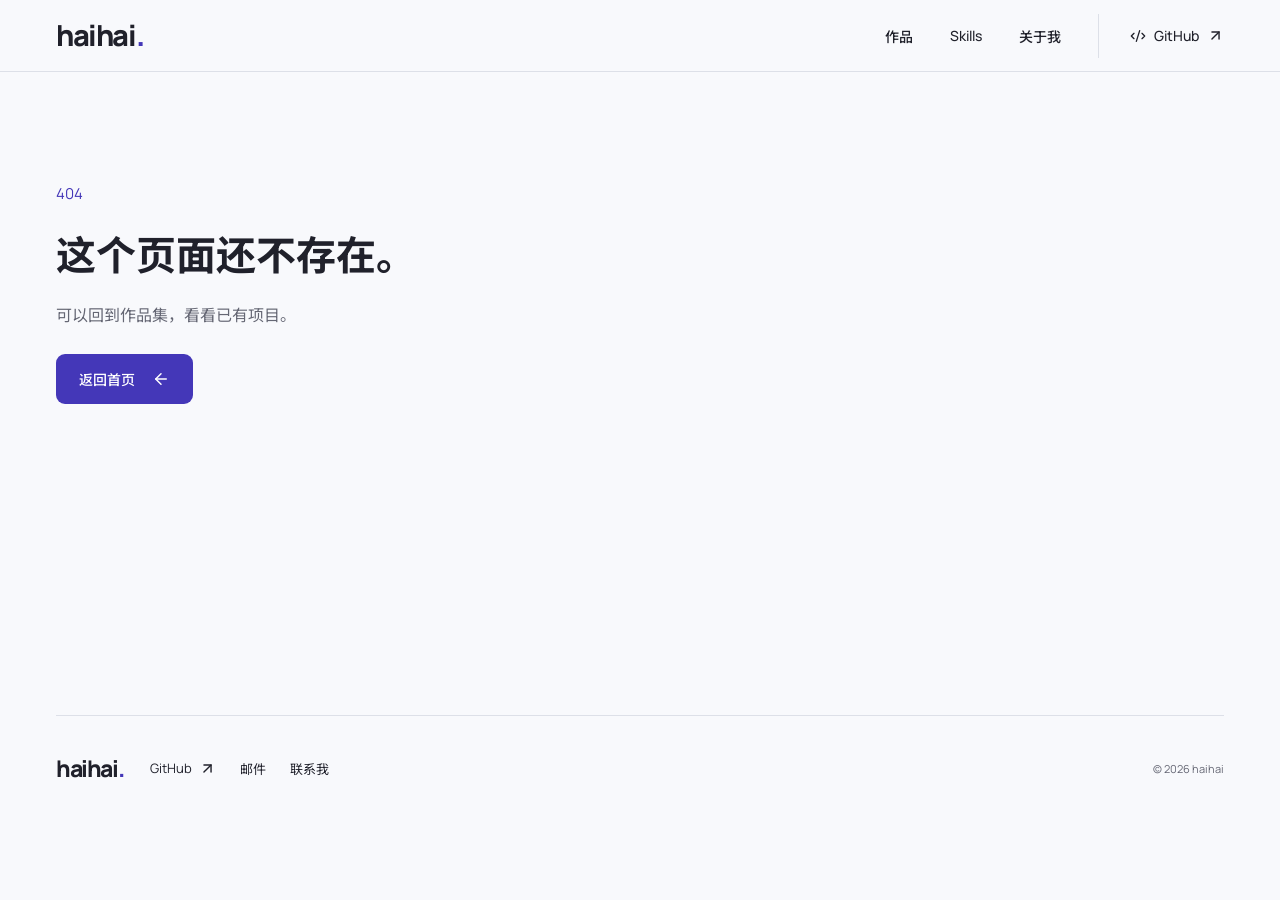
<file: index.html>
<!doctype html>
<html lang="zh-CN">
  <head>
    <meta charset="UTF-8" />
    <meta name="viewport" content="width=device-width, initial-scale=1.0" />
    <meta name="description" content="haihai 的 AI 应用开发作品集：精选 PromptLite 提示词优化器、EvalForge 评测平台与智能理财 Agent，展示项目场景、实现流程与技术优势，提供项目介绍和 GitHub 仓库入口。" />
    <meta name="theme-color" content="#F8F9FC" />
    <link rel="icon" type="image/svg+xml" href="/favicon.svg" />
    <link rel="canonical" href="https://haitech.asia/" />
    <meta name="robots" content="index,follow" />
    <meta property="og:type" content="website" />
    <meta property="og:locale" content="zh_CN" />
    <meta property="og:site_name" content="haihai" />
    <meta property="og:title" content="haihai — AI 应用开发作品集" />
    <meta property="og:description" content="haihai 的 AI 应用开发作品集：精选 PromptLite 提示词优化器、EvalForge 评测平台与智能理财 Agent，展示项目场景、实现流程与技术优势，提供项目介绍和 GitHub 仓库入口。" />
    <meta property="og:url" content="https://haitech.asia/" />
    <meta name="twitter:card" content="summary" />
    <meta name="twitter:title" content="haihai — AI 应用开发作品集" />
    <meta name="twitter:description" content="haihai 的 AI 应用开发作品集：精选 PromptLite 提示词优化器、EvalForge 评测平台与智能理财 Agent，展示项目场景、实现流程与技术优势，提供项目介绍和 GitHub 仓库入口。" />
    <title>haihai — AI 应用开发作品集</title>
    <script type="module" crossorigin src="/assets/index-Cya1A79f.js"></script>
    <link rel="stylesheet" crossorigin href="/assets/index-D9NZY2dj.css">
  </head>
  <body>
    <div id="root"></div>
  </body>
</html>
</file>
<file: assets/index-D9NZY2dj.css>
:root{--page:#f8f9fc;--surface:#fff;--ink:#20212b;--muted:#656774;--accent:#4437b8;--line:#dde0e8;--lilac:#eae5fa;--blue:#e3edf6;--peach:#f4e8dd;color:var(--ink);background:var(--page);font-family:Manrope Variable,Noto Sans SC,Microsoft YaHei,sans-serif;font-synthesis:none;text-rendering:optimizeLegibility}*{box-sizing:border-box}html{scroll-behavior:smooth;scroll-padding-top:100px}body{margin:0;min-width:320px;-webkit-font-smoothing:antialiased}button,input{font:inherit}button,a,input{-webkit-tap-highlight-color:transparent}button{cursor:pointer}a{color:inherit;text-decoration:none}p,h1,h2,h3{margin:0}svg{flex-shrink:0}::selection{background:#dbd4f8;color:#20212b}:focus-visible{outline:3px solid var(--accent);outline-offset:5px;border-radius:3px}main:focus{outline:none}.container{width:min(1200px,calc(100% - 112px));margin-inline:auto}.sr-only{position:absolute;width:1px;height:1px;padding:0;overflow:hidden;clip:rect(0,0,0,0);white-space:nowrap;border:0}.skip-link{position:fixed;top:10px;left:16px;transform:translateY(-150%);background:#fff;padding:16px;z-index:30}.skip-link:focus{transform:translateY(0)}.header{height:72px;position:sticky;top:0;z-index:20;background:var(--page);border-bottom:1px solid var(--line)}.header-inner{height:100%;display:flex;align-items:center;justify-content:space-between}.wordmark{font-size:29px;font-weight:800;letter-spacing:-1.4px;line-height:1}.brand-dot{color:var(--accent)}.navigation{display:flex;align-items:center;gap:37px;font-size:14px;font-weight:500}.navigation>a{display:flex;align-items:center;gap:8px;min-height:44px;transition:color .16s}.navigation>a:hover{color:var(--accent)}.navigation .nav-github{padding-left:31px;border-left:1px solid var(--line)}.menu-toggle{display:none;background:transparent;border:none;min-height:44px;min-width:44px;align-items:center;justify-content:center}.hero{padding-top:58px}.hero-layout{display:grid;grid-template-columns:1.65fr 1fr;gap:40px;align-items:end;padding-top:36px}.hero h1{font-size:clamp(70px,7.4vw,106px);line-height:1.06;font-weight:600;letter-spacing:-7px}.hero-description{padding:0 0 5px 19px}.hero-chinese{font-size:26px;line-height:1.65;font-weight:500;letter-spacing:-.6px}.hero-copy{color:var(--muted);line-height:1.9;font-size:14px;margin-top:18px}.button{display:inline-flex;align-items:center;justify-content:center;gap:17px;min-height:50px;padding:14px 22px;font-size:14px;border:1px solid transparent;border-radius:9px;font-weight:500;transition:background .18s,transform .18s}.button-primary{color:#fff;background:var(--accent)}.button-primary:hover{background:#352994;transform:translateY(-2px)}.button-secondary{background:#fff;border-color:var(--line);color:var(--ink)}.hero-actions{display:flex;flex-wrap:wrap;gap:12px;margin-top:24px}.hero-actions .button{gap:10px}.hero-bottom{border-bottom:1px solid var(--line);display:flex;justify-content:space-between;margin-top:61px;padding-bottom:28px;font-size:12px;color:var(--muted)}.hero-bottom p{letter-spacing:.25px}.section{padding-top:66px}.section-heading{display:flex;justify-content:space-between;align-items:flex-end;margin-bottom:32px;gap:24px}.section-kicker{color:var(--muted);font-size:12px;font-weight:500;margin-bottom:13px}h2{font-size:29px;line-height:1.55;font-weight:500;letter-spacing:-.8px}.text-link{display:inline-flex;align-items:center;gap:10px;font-size:13px;font-weight:500;min-height:44px}.text-link:hover{color:var(--accent)}.featured-grid{display:grid;grid-template-columns:repeat(3,minmax(0,1fr));gap:18px}.lilac{background:var(--lilac)}.blue{background:var(--blue)}.peach{background:var(--peach)}.featured-card{border-radius:15px;padding:26px;min-width:0;min-height:440px;display:flex;flex-direction:column}.card-top{display:flex;align-items:center;justify-content:space-between;gap:12px;font-size:12px;color:#505264;min-height:28px}.card-title{margin-top:24px}.card-title h3{font-size:30px;letter-spacing:-1.1px;font-weight:600;line-height:1.3}.card-description{margin-top:16px;font-size:14px;line-height:1.9;color:#41434f;min-height:54px}.featured-highlights{list-style:none;padding:18px 0 0;margin:20px 0 25px;border-top:1px solid rgb(32 33 43 / 15%);display:grid;gap:10px}.featured-highlights li{display:flex;align-items:baseline;gap:9px;font-size:13px;line-height:1.9;color:#41434f}.featured-highlights svg{align-self:start;margin-top:5px;color:var(--accent)}.card-bottom{margin-top:auto;padding-top:20px;border-top:1px solid rgb(32 33 43 / 15%)}.featured-stack{display:flex;flex-wrap:wrap;gap:6px 14px;list-style:none;padding:0;margin:0;color:#50515e;font-size:11px;line-height:1.8}.featured-actions{display:flex;align-items:center;justify-content:space-between;gap:12px;margin-top:18px}.featured-source,.featured-detail{display:inline-flex;align-items:center;justify-content:center;gap:7px;min-height:44px;font-size:12px;font-weight:500}.featured-source{background:var(--ink);color:#fff;padding:10px 13px;border-radius:9px}.featured-source:hover{background:var(--accent)}.featured-detail:hover{color:var(--accent)}.work{padding-top:76px}.section-note{color:var(--muted);font-size:13px;line-height:1.8}.collection-controls{display:flex;justify-content:space-between;align-items:center;gap:24px;margin-top:39px}.filters{display:flex;gap:7px;flex-wrap:wrap}.filter{min-height:44px;border:0;padding:9px 18px;border-radius:7px;color:var(--muted);background:transparent;font-size:13px}.filter:hover{background:#eeedf6;color:var(--ink)}.filter.active{background:var(--ink);color:#fff}.search{display:flex;gap:10px;align-items:center;color:var(--muted);border:1px solid var(--line);background:var(--surface);border-radius:8px;padding:0 13px;height:44px;width:235px}.search input{background:transparent;border:0;outline:none;width:100%;font-size:12px;color:var(--ink);min-width:0}.search:focus-within{outline:2px solid var(--accent);outline-offset:3px}.search input:focus-visible{outline:none}.result-count{margin-top:26px;margin-bottom:9px;font-size:11px;color:var(--muted)}.project-row{display:grid;grid-template-columns:48px minmax(0,1fr) 100px 22px;gap:23px;align-items:center;min-height:100px;border-top:1px solid var(--line);padding:17px 6px;transition:background .15s}.project-row:last-child{border-bottom:1px solid var(--line)}.project-row:hover{background:#f0f1f7}.project-symbol{width:48px;height:48px;display:flex;align-items:center;justify-content:center;border-radius:12px}.row-title h3{font-size:17px;font-weight:600;line-height:1.4;letter-spacing:-.6px}.row-title p{color:var(--muted);font-size:13px;margin-top:6px;line-height:1.8;max-width:65ch}.row-category{color:var(--muted);font-size:11px;text-align:right}.row-arrow{transition:transform .15s}.project-row:hover .row-arrow{transform:translate(2px,-2px);color:var(--accent)}.empty-state{text-align:center;padding:58px 16px;border-block:1px solid var(--line)}.empty-state>svg{color:var(--muted);margin-bottom:16px}.empty-state h3{font-size:19px;font-weight:500}.empty-state p{color:var(--muted);font-size:14px;margin:13px 0 20px}.about{padding-top:64px;margin-top:60px;border-top:1px solid var(--line)}.about-introduction{max-width:1000px}.about h2{display:flex;align-items:center;gap:20px;font-size:clamp(34px,4vw,52px);line-height:1.35;font-weight:700;letter-spacing:-1.8px}.about-greeting{color:var(--accent);transform:rotate(-14deg)}.about-tags{display:flex;flex-wrap:wrap;list-style:none;padding:0;margin:24px 0 0;font-size:17px;line-height:1.9;color:var(--muted)}.about-tags li{display:flex;align-items:center;white-space:nowrap}.about-tags li:not(:last-child):after{content:"/";margin-inline:11px;color:var(--muted)}.about-story{margin-top:25px;max-width:960px;font-size:17px;line-height:2;color:var(--ink)}.about-story p+p{margin-top:14px}.about-actions{display:flex;flex-wrap:wrap;align-items:center;gap:14px;margin-top:32px}.about-contact{min-height:52px;padding:14px 23px;display:inline-flex;align-items:center;justify-content:center;gap:10px;border-radius:9px;border:1px solid transparent;font-size:14px;font-weight:600}.about-email{background:var(--accent);color:#fff}.about-email:hover{background:#352994}.about-wechat{background:#eceef3;color:var(--ink)}.about-wechat:hover{background:#e0e3ed}.about-wechat:disabled{cursor:wait}.about-github{background:transparent;border-color:var(--line);color:var(--ink)}.about-github:hover{border-color:var(--accent);color:var(--accent)}.about-copy-feedback{font-size:13px;color:var(--muted);line-height:1.9;min-height:25px;margin-top:12px}.about-copy-feedback input{margin-top:8px;background:var(--surface);border:1px solid var(--line);border-radius:7px;color:var(--ink);max-width:100%;padding:10px 13px;font-size:14px}.footer{padding-block:30px;margin-top:58px;border-top:1px solid var(--line);display:flex;align-items:center;gap:27px}.footer-links{display:flex;align-items:center;gap:24px}.footer-links a{display:inline-flex;align-items:center;gap:7px;min-height:44px;font-size:13px}.footer-links a:hover{color:var(--accent)}.footer .wordmark{font-size:23px}.footer>span{font-size:11px;color:var(--muted)}.footer>span{margin-left:auto}.back-link{display:inline-flex;align-items:center;gap:8px;color:var(--muted);font-size:13px;min-height:44px}.back-link:hover{color:var(--accent)}.detail-hero{padding-top:39px;padding-bottom:63px;border-bottom:1px solid var(--line)}.detail-heading{display:flex;justify-content:space-between;gap:70px;margin-top:45px}.detail-heading>div:first-child{max-width:820px}.detail-category{color:var(--accent);font-size:13px;display:flex;align-items:center;gap:17px}.detail-category span{color:var(--muted);font-size:11px;border-left:1px solid var(--line);padding-left:17px}.detail-heading h1{font-size:clamp(38px,5vw,70px);letter-spacing:-3px;line-height:1.3;font-weight:600;margin-top:17px;overflow-wrap:anywhere}.detail-subtitle{font-size:20px;margin-top:17px;line-height:1.6}.detail-summary{color:var(--muted);font-size:14px;line-height:1.9;margin-top:20px;max-width:54ch}.detail-heading .button{margin-top:28px}.detail-symbol{align-self:center;width:166px;height:184px;flex-shrink:0;border-radius:23px;display:flex;flex-direction:column;gap:21px;align-items:center;justify-content:center;color:#4b4b64}.detail-symbol span{font-size:13px}.detail-body{display:grid;grid-template-columns:230px 1fr;gap:75px;margin-top:65px}.detail-aside{align-self:start;position:sticky;top:100px}.detail-aside>p,.detail-stack>p{font-size:11px;color:var(--muted);margin-bottom:17px}.detail-aside nav{display:flex;flex-direction:column;gap:2px}.detail-aside nav a{font-size:13px;min-height:40px;display:flex;align-items:center}.detail-aside nav a:hover{color:var(--accent)}.detail-stack{margin-top:42px;display:flex;flex-direction:column;align-items:start;gap:10px}.detail-stack>p{margin-bottom:5px}.detail-stack>span{font-size:12px;background:#edeff5;padding:7px 11px;border-radius:5px}.detail-article{max-width:775px}.detail-article section{padding-bottom:56px;margin-bottom:48px;border-bottom:1px solid var(--line)}.detail-article h2{font-size:27px;margin-bottom:23px}.detail-article p{font-size:15px;line-height:2;color:var(--muted)}.detail-article .section-kicker{font-size:12px;margin-bottom:13px}.detail-article h3{font-size:17px;font-weight:500;margin-bottom:12px}.approach-list{display:flex;flex-direction:column;gap:28px;margin-top:33px}.approach-list>div{display:flex;gap:18px}.approach-check{width:26px;height:26px;background:var(--lilac);display:flex;align-items:center;justify-content:center;border-radius:50%;flex-shrink:0;margin-top:2px;color:var(--accent)}.outcome{margin-top:34px;padding:27px 29px;border-radius:11px}.outcome>span{font-size:12px}.outcome>p{color:var(--ink);margin-top:12px;font-size:16px}.next-project{padding-top:12px;padding-bottom:58px;border-bottom:1px solid var(--line);display:flex;align-items:center;justify-content:space-between;gap:30px}.next-project span{font-size:12px;color:var(--muted)}.next-project h2{margin-top:17px;font-size:33px}.next-project p{margin-top:7px;color:var(--muted);font-size:13px}.next-arrow{width:57px;height:57px;display:flex;align-items:center;justify-content:center;border:1px solid var(--line);border-radius:50%}.next-arrow:hover{background:var(--lilac)}.not-found{padding-block:110px;min-height:65vh}.not-found>span{color:var(--accent);font-size:15px}.not-found h1{font-size:40px;margin-top:20px}.not-found p{margin-top:20px;color:var(--muted)}.not-found .button{margin-top:28px}@media(min-width:1600px){.hero h1{font-size:110px}}@media(max-width:1120px){.container{width:calc(100% - 72px)}.hero-layout{grid-template-columns:1.4fr 1fr;gap:28px}.hero h1{font-size:82px;letter-spacing:-5px}.hero-description{padding-left:0}.hero-chinese{font-size:23px}.project-row{grid-template-columns:44px minmax(0,1fr) 22px;gap:17px}.row-category{display:none}.detail-body{grid-template-columns:170px 1fr;gap:40px}}@media(max-width:850px){.hero{padding-top:54px}.hero-layout{grid-template-columns:1fr;gap:31px}.hero h1{font-size:clamp(70px,10vw,92px);letter-spacing:-5px}.hero-description{display:grid;grid-template-columns:1fr 1fr;gap:0 27px;align-items:start}.hero-copy{margin-top:0}.hero-actions{grid-column:2;margin-top:17px}.hero-chinese{grid-row:1 / span 2}.hero-bottom{margin-top:42px}.project-row{grid-template-columns:44px 1fr 22px;gap:19px;min-height:100px}.section-note{display:none}.detail-heading{gap:35px}.detail-symbol{width:125px;height:150px}.detail-body{grid-template-columns:1fr;gap:40px}.detail-aside{position:static;padding-bottom:23px;border-bottom:1px solid var(--line)}.detail-aside nav{flex-direction:row;gap:24px;flex-wrap:wrap}.detail-stack{flex-direction:row;flex-wrap:wrap;gap:9px;margin-top:19px;align-items:center}.detail-stack>p{margin:0 10px 0 0}}@media(max-width:600px){html{scroll-padding-top:92px}.container{width:calc(100% - 40px)}.header{height:68px}.wordmark{font-size:27px}.menu-toggle{display:flex}.navigation{display:none;position:absolute;top:67px;left:0;right:0;padding:14px 20px;background:var(--page);border-bottom:1px solid var(--line);z-index:10;box-shadow:0 8px 15px #20212b08;gap:6px}.navigation.is-open{display:flex;flex-direction:column;align-items:stretch}.navigation>a{min-height:48px;padding:8px 12px}.navigation .nav-github{border-left:0;padding-left:12px}.hero{padding-top:44px}.hero-layout{padding-top:29px;gap:29px}.hero h1{font-size:clamp(48px,13.2vw,76px);line-height:1.09;letter-spacing:-3.3px}.hero-description{display:block}.hero-chinese{font-size:23px;line-height:1.6}.hero-chinese br{display:none}.hero-copy{margin-top:15px;font-size:13px;line-height:1.9}.desktop-break{display:none}.hero-actions{margin-top:22px}.button{min-height:48px;padding:12px 19px;font-size:13px}.hero-bottom{margin-top:34px;padding-bottom:21px;gap:15px;font-size:10px}.hero-bottom>span{white-space:nowrap}.section{padding-top:50px}.section-heading{align-items:end;gap:12px;margin-bottom:24px}.section-kicker{font-size:10px;margin-bottom:9px}h2{font-size:22px;letter-spacing:-.5px}.section-heading .text-link{font-size:11px;gap:5px;flex-shrink:0}.work{padding-top:68px}.collection-controls{flex-direction:column;align-items:stretch;gap:17px;margin-top:28px}.filters{gap:3px;justify-content:space-between}.filter{min-width:46px;padding:9px 12px;font-size:12px}.search{width:100%}.result-count{margin-top:21px}.project-row{gap:14px;padding-block:18px;grid-template-columns:42px minmax(0,1fr) 20px}.project-symbol{width:42px;height:42px;border-radius:10px}.row-title h3{font-size:15px;letter-spacing:-.5px}.row-title p{font-size:10px}.row-arrow{width:19px}.about{padding-top:49px;margin-top:56px}.about h2{gap:12px;font-size:clamp(27px,7.5vw,39px);letter-spacing:-1px}.about-greeting{width:29px;height:29px}.about-tags{font-size:14px;margin-top:20px;row-gap:4px}.about-tags li:not(:last-child):after{margin-inline:8px}.about-story{font-size:16px;line-height:2;margin-top:23px}.about-actions{margin-top:26px;gap:10px}.about-contact{font-size:13px;min-height:48px;padding:12px 20px}.footer{padding-block:28px;flex-wrap:wrap;gap:17px}.footer>span{font-size:10px}.footer .wordmark{font-size:22px}.detail-hero{padding-top:23px;padding-bottom:35px}.detail-heading{margin-top:30px;gap:0}.detail-heading h1{font-size:39px;letter-spacing:-1.8px}.detail-subtitle{font-size:17px;margin-top:13px}.detail-summary{font-size:13px;margin-top:15px}.detail-symbol{display:none}.detail-body{margin-top:33px;gap:35px}.detail-aside nav{gap:0;justify-content:space-between}.detail-aside nav a{font-size:11px;min-height:44px}.detail-stack{gap:6px}.detail-stack>span{font-size:10px}.detail-article h2{font-size:23px}.detail-article p{font-size:13px}.detail-article section{margin-bottom:35px;padding-bottom:35px}.detail-article h3{font-size:16px}.approach-list>div{gap:12px}.outcome{padding:23px}.outcome>p{font-size:14px}.next-project{padding-bottom:38px}.next-project h2{font-size:26px;overflow-wrap:anywhere}.next-project p{font-size:11px}.next-arrow{width:46px;height:46px;flex-shrink:0}.not-found{padding-block:65px}.not-found h1{font-size:29px}}@media(prefers-reduced-motion:reduce){html{scroll-behavior:auto}*,*:before,*:after{animation:none!important;transition:none!important}}.row-title .row-mobile-summary{display:block}.row-title{min-width:0}.row-title h3{overflow-wrap:anywhere}.skills{padding-top:76px}.skills .section-heading h2{max-width:25ch}.skills-list{display:grid;grid-template-columns:1fr 1fr;gap:0 42px;align-items:start;border-top:1px solid var(--line)}.skill-item{border-bottom:1px solid var(--line);min-width:0;scroll-margin-top:30px}.skill-item summary{list-style:none;cursor:pointer;display:flex;align-items:start;justify-content:space-between;gap:22px;padding:23px 0;min-height:132px}.skill-item summary::-webkit-details-marker{display:none}.skill-item summary:hover h3{color:var(--accent)}.skill-summary h3{font-size:18px;letter-spacing:-.5px;font-weight:600;line-height:1.6}.skill-summary p{font-size:12px;color:var(--accent);margin-top:3px;line-height:1.8}.skill-summary>span{display:block;font-size:13px;line-height:1.85;color:var(--muted);margin-top:10px;max-width:46ch}.skill-toggle{margin-top:6px;color:var(--muted);transition:transform .18s}.skill-item[open] .skill-toggle{transform:rotate(45deg);color:var(--accent)}.skill-content{padding:0 0 25px}.skill-content dl{margin:0}.skill-content dl>div{display:grid;grid-template-columns:74px minmax(0,1fr);gap:15px;margin-bottom:18px}.skill-content dt{font-size:11px;line-height:2;color:var(--muted)}.skill-content dd{margin:0;font-size:13px;line-height:1.9;color:var(--ink);overflow-wrap:anywhere}.skill-bottom{display:flex;align-items:center;justify-content:space-between;gap:16px;padding-top:4px}.skill-bottom>span{font-size:10px;color:var(--muted);line-height:1.8}.skill-bottom .text-link{white-space:nowrap;font-size:12px}.workflow-steps{list-style:none;margin:32px 0 0;padding:0}.workflow-steps li{display:grid;grid-template-columns:34px minmax(0,1fr);column-gap:23px;padding-bottom:31px;position:relative}.workflow-steps li:not(:last-child):before{content:"";position:absolute;width:1px;background:var(--line);left:16px;top:39px;bottom:8px}.step-number{width:34px;height:34px;border-radius:50%;display:flex;align-items:center;justify-content:center;background:var(--lilac);color:var(--accent);font-size:13px;font-weight:600}.workflow-steps h3{margin-top:3px}.workflow-steps li:last-child{padding-bottom:0}.architecture-grid{display:grid;grid-template-columns:1fr 1fr;gap:0 28px;margin-top:32px;border-top:1px solid var(--line)}.architecture-grid>div{padding:25px 0;border-bottom:1px solid var(--line)}.architecture-grid h3{color:var(--ink)}.architecture-grid p{font-size:14px}.detail-aside nav a{line-height:1.65;padding:9px 0}.detail-article{min-width:0}.detail-article section{scroll-margin-top:35px}.detail-article h3{line-height:1.65}.detail-article .section-kicker{color:var(--muted)}@media(max-width:850px){.skills-list{grid-template-columns:1fr;gap:0}.skill-item summary{min-height:0;padding:24px 0}.skill-summary>span{max-width:65ch}.detail-aside nav{justify-content:flex-start;gap:8px 22px}.detail-aside nav a{font-size:12px}.row-title .row-mobile-summary{display:block;color:var(--muted);font-size:12px;line-height:1.85;margin-top:9px;letter-spacing:0}.project-row{align-items:start}.project-symbol,.row-arrow{margin-top:3px}}@media(max-width:600px){.row-title .row-mobile-summary{display:block;color:var(--muted);font-size:12px;line-height:1.85;margin-top:9px;letter-spacing:0}.project-row{align-items:start}.project-symbol,.row-arrow{margin-top:3px}.row-title h3{font-size:16px;line-height:1.55}.row-title>p:not(.row-mobile-summary){line-height:1.75}.skills{padding-top:68px}.skills .section-heading h2{font-size:23px;line-height:1.65;max-width:13ch}.skill-summary h3{font-size:17px}.skill-summary p{font-size:11px}.skill-summary>span{font-size:12px}.skill-content dl>div{grid-template-columns:64px minmax(0,1fr);gap:10px}.skill-content dd{font-size:12px}.skill-bottom{align-items:start}.skill-bottom>span{max-width:22ch}.workflow-steps li{grid-template-columns:29px minmax(0,1fr);column-gap:15px;padding-bottom:27px}.step-number{width:29px;height:29px;font-size:12px}.workflow-steps li:not(:last-child):before{left:14px;top:34px;bottom:6px}.workflow-steps h3{margin-top:0}.architecture-grid{grid-template-columns:1fr;gap:0;margin-top:23px}.architecture-grid>div{padding:20px 0}.architecture-grid p{font-size:13px}.detail-aside nav{gap:2px 20px;justify-content:start}.detail-aside nav a{font-size:11px}.detail-article section{scroll-margin-top:25px}}@media(max-width:1120px){.featured-card{padding:23px}.card-title h3{font-size:27px}.featured-actions{gap:8px}.featured-source{padding-inline:11px}.skills-list{column-gap:30px}}@media(max-width:850px){.featured-grid{grid-template-columns:1fr;gap:16px}.featured-card{min-height:0;padding:28px;display:grid;grid-template-columns:minmax(0,1fr) minmax(0,1fr);gap:0 30px}.card-top{grid-column:1 / -1}.card-title{grid-column:1;margin-top:23px}.card-title h3{font-size:29px}.card-description{grid-column:1;min-height:0;margin-top:14px}.featured-highlights{grid-column:2;grid-row:2 / 4;align-self:center;margin:23px 0 0;padding:0 0 0 24px;border-top:0;border-left:1px solid rgb(32 33 43 / 15%)}.card-bottom{grid-column:1 / -1;margin-top:25px;display:flex;align-items:center;justify-content:space-between;gap:24px}.featured-stack{max-width:50%}.featured-actions{margin:0;gap:20px}}@media(max-width:600px){.featured-card{display:flex;padding:25px;border-radius:13px}.card-title{margin-top:21px}.card-title h3{font-size:29px}.card-description{font-size:14px;line-height:1.9;margin-top:15px}.featured-highlights{border-left:0;border-top:1px solid rgb(32 33 43 / 15%);padding:17px 0 0;margin:19px 0 23px;gap:9px}.card-bottom{display:block;margin-top:auto;padding-top:18px}.featured-stack{max-width:none}.featured-actions{margin-top:17px;gap:10px}.featured-source,.featured-detail{font-size:12px}.featured-source{padding-inline:13px}.footer{gap:16px}.footer-links{gap:17px}.footer-links a{font-size:12px}.footer>span{width:100%;margin-left:0}}@font-face{font-family:Manrope Variable;font-style:normal;font-display:swap;font-weight:200 800;src:url([data-uri]) format("woff2-variations");unicode-range:U+0460-052F,U+1C80-1C8A,U+20B4,U+2DE0-2DFF,U+A640-A69F,U+FE2E-FE2F}@font-face{font-family:Manrope Variable;font-style:normal;font-display:swap;font-weight:200 800;src:url(/assets/manrope-cyrillic-wght-normal-Dvxsihut.woff2) format("woff2-variations");unicode-range:U+0301,U+0400-045F,U+0490-0491,U+04B0-04B1,U+2116}@font-face{font-family:Manrope Variable;font-style:normal;font-display:swap;font-weight:200 800;src:url(/assets/manrope-greek-wght-normal-DL7QRZyv.woff2) format("woff2-variations");unicode-range:U+0370-0377,U+037A-037F,U+0384-038A,U+038C,U+038E-03A1,U+03A3-03FF}@font-face{font-family:Manrope Variable;font-style:normal;font-display:swap;font-weight:200 800;src:url(/assets/manrope-vietnamese-wght-normal-usUDDRr7.woff2) format("woff2-variations");unicode-range:U+0102-0103,U+0110-0111,U+0128-0129,U+0168-0169,U+01A0-01A1,U+01AF-01B0,U+0300-0301,U+0303-0304,U+0308-0309,U+0323,U+0329,U+1EA0-1EF9,U+20AB}@font-face{font-family:Manrope Variable;font-style:normal;font-display:swap;font-weight:200 800;src:url(/assets/manrope-latin-ext-wght-normal-Ch3YOpNY.woff2) format("woff2-variations");unicode-range:U+0100-02BA,U+02BD-02C5,U+02C7-02CC,U+02CE-02D7,U+02DD-02FF,U+0304,U+0308,U+0329,U+1D00-1DBF,U+1E00-1E9F,U+1EF2-1EFF,U+2020,U+20A0-20AB,U+20AD-20C0,U+2113,U+2C60-2C7F,U+A720-A7FF}@font-face{font-family:Manrope Variable;font-style:normal;font-display:swap;font-weight:200 800;src:url(/assets/manrope-latin-wght-normal-DHIcAJRg.woff2) format("woff2-variations");unicode-range:U+0000-00FF,U+0131,U+0152-0153,U+02BB-02BC,U+02C6,U+02DA,U+02DC,U+0304,U+0308,U+0329,U+2000-206F,U+20AC,U+2122,U+2191,U+2193,U+2212,U+2215,U+FEFF,U+FFFD}@font-face{font-family:Noto Sans SC;font-style:normal;font-display:swap;font-weight:400;src:url(/fonts/noto-sans-sc-400.woff2) format("woff2")}@font-face{font-family:Noto Sans SC;font-style:normal;font-display:swap;font-weight:500;src:url(/fonts/noto-sans-sc-500.woff2) format("woff2")}@font-face{font-family:Noto Sans SC;font-style:normal;font-display:swap;font-weight:600;src:url(/fonts/noto-sans-sc-600.woff2) format("woff2")}@font-face{font-family:Noto Sans SC;font-style:normal;font-display:swap;font-weight:700;src:url(/fonts/noto-sans-sc-700.woff2) format("woff2")}
</file>
